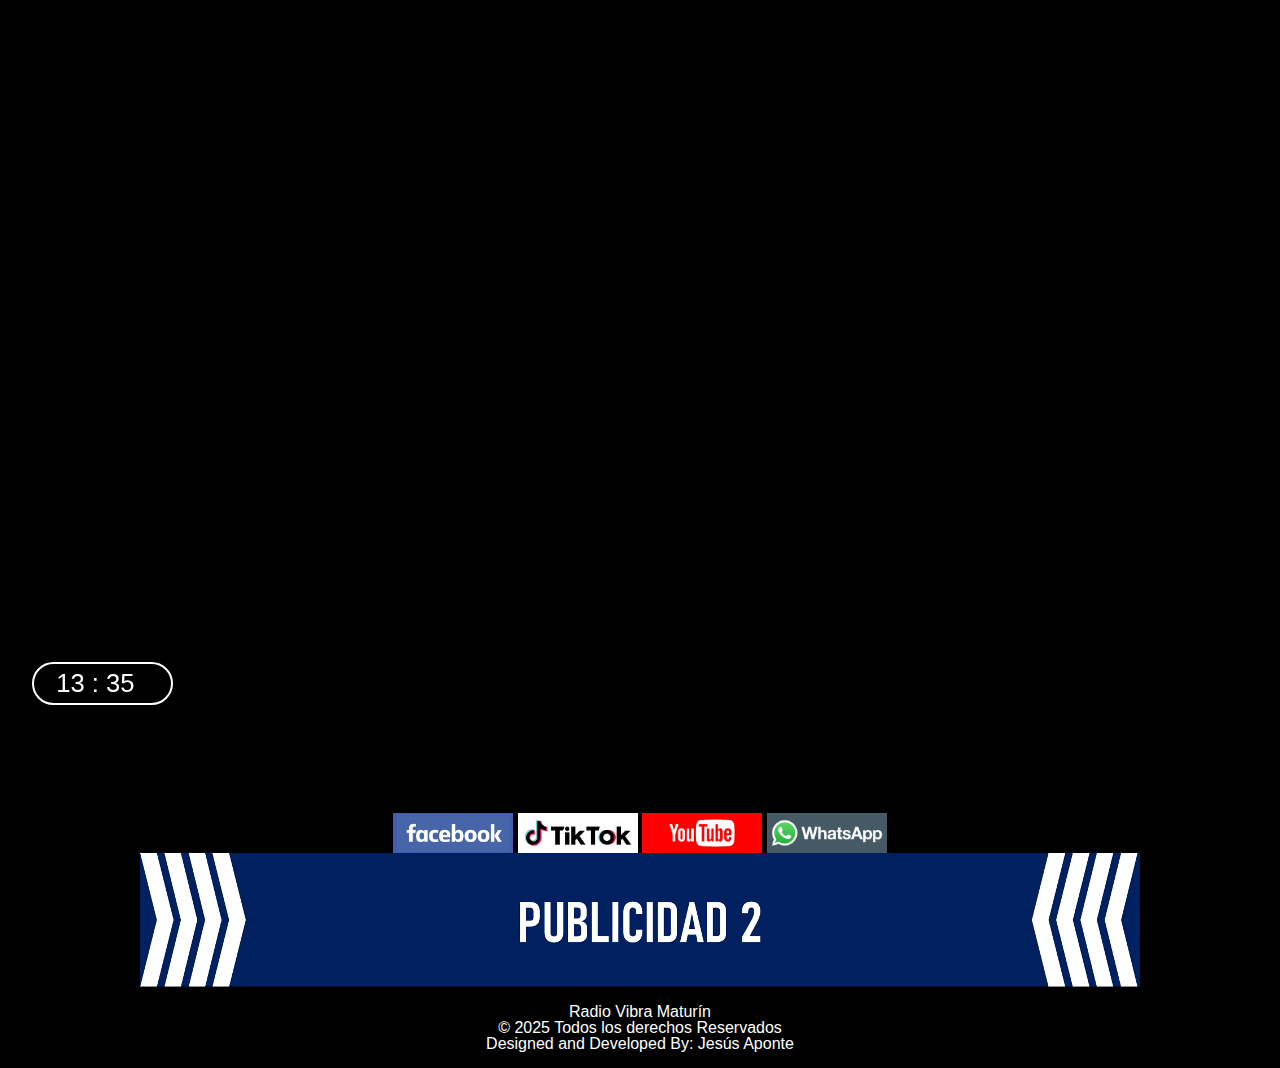
<file: index.html>
﻿<!--
	Bienvenido a Radio Vibra Maturin
	radiovibramaturin.com
	Design by: Jesús Aponte	| @jesusfcoaponte
-->
<!DOCTYPE html>
<html lang="es">
    <head>
		<!-- Google tag (gtag.js)
		<script async src="https://www.googletagmanager.com/gtag/js?id=G-M211RWMNEY"></script>
		<script>
		  window.dataLayer = window.dataLayer || [];
		  function gtag(){dataLayer.push(arguments);}
		  gtag('js', new Date());

		  gtag('config', 'G-M211RWMNEY');
		</script> -->
        <title>.::Radio Vibra Maturín::.</title>
        <meta charset="utf-8">
   		<meta name="viewport" content="width=device-width, initial-scale=1, user-scalable=no"/>
        <meta http-equiv="Cache-Control" content="max-age=2419200">
        <link rel="icon" type="image/png" href="img/cover.webp" />
        <link rel="stylesheet" href="css/font-awesome.min.css">
        <link rel="stylesheet" type="text/css" href="css/animate.css">
        <link rel="stylesheet" href="css/main.css">    
        <link rel="manifest" href="/manifest.json">
		<link rel="preload" href="img/cover.webp" as="image">
		<link rel="preload" href="img/bg_site.webp" as="image">
		<link rel="preload" href="/player.html">
		<meta name="description" content="Comuna Stereo 92.9 FM - La voz de tu comunidad">
		<meta property="og:title" content="Comuna Stereo 92.9 FM - La voz de tu comunidad">
		<meta property="og:image" content="img/cover.webp">
		<meta property="og:site_name" content="Comuna Stereo 92.9 FM - La voz de tu comunidad">
		<meta property="og:description" content="Comuna Stereo 92.9 FM - La voz de tu comunidad">
		<meta content="yes" name="apple-mobile-web-app-capable">
		<meta name="keywords" content="Vibra-Maturin, radiovibramaturin, vibramaturin, vibra maturin, radio vibra maturin, radio, musica, venezuela, cojedes, emisora, latina, romantico, informativa, divertida, integral, musical, latina, top40, fm, crossover, caribe, san carlos, caracas, valencia, maracay, republica, live, apple, blackberry, android, playstore, iphone, salsa, nuevo, retro, merengue, reguetton, varios, 24 horas, en vivo, activa, audio, player, instagram, facebook, youtube, x, tropical, @jesusfcoaponte, @radiovibramaturin, facebook, instagram, tiktok, whatsapp">
	</head>

	<style>A {text-decoration: none;}</style>

	<body>
		<style type="text/css" background-image: url(img/banner-1.png);>
			
		</style>
		<!-- Publicidad Superior 		<div class="slideshow-container">
			<div class="mySlides fade">
				<div class="numbertext"></div>
				<a class="image featured"><img src="img/banner-1.png" style="width:90%">
			</div>

			<div class="mySlides fade">
				<div class="numbertext"></div>
				<a class="image featured"><img src="img/banner-2.png" style="width:90%">
			</div>

			<div class="mySlides fade">
				<div class="numbertext"></div>
				<a class="image featured"><img src="img/banner-3.png" style="width:90%">
			</div>

			<div class="mySlides fade">
				<div class="numbertext"></div>
				<a class="image featured"><img src="img/banner-4.png" style="width:90%">
			</div>
		</div>

		 Publicidad Superior DOT
		<div style="text-align:center">
			<span class="dot"></span>
			<span class="dot"></span>
			<span class="dot"></span>
			<span class="dot"></span>
		</div>
		-->

		<iframe allowtransparency="yes" border="0" frameborder="no" width="100%" height="90%" marginheight="0px" marginwidth="0" scrolling="no" src="https://player.mipanel.stream/lunaplayer/6750" style="width:100%; height:90vh;">
		</iframe>

		<!-- widget-reloj-->
		<div class="widget-reloj">
			<iframe allowtransparency="yes" border="0" frameborder="no" height="100%" width="100%" marginheight="0px" marginwidth="0" scrolling="no" src="iframe/reloj.html" style="width:320px; height:100%;"></iframe>
		</div>

		<!-- Redes Sociales -->
        <div class="slideshow-container" style="text-align: center; line-height:0;">

        	<!-- <a href="" target="_blank">
        		<img src="img/bottom/bottom-x.png" onmouseout="this.style.opacity=1; this.filters.alpha.opacity='50';" onmouseover="this.style.opacity=0.5; this.filters.alpha.opacity='20';" style="width:120px">
        	</a> -->

        	<!-- <a href="https://www.threads.net/@comunastereofm" target="_blank">
                <img src="img/bottom/bottom-threads.png" onmouseout="this.style.opacity=1; this.filters.alpha.opacity='50';" onmouseover="this.style.opacity=0.5; this.filters.alpha.opacity='20';" alt="" title="instagram.webp/" style="width:120px">
            </a> -->

            <a href="https://www.facebook.com/people/Vibra-Maturin/pfbid033d22e1pJmUGwXenzgiFoVxzpENn4LjfDBddX6nf2KCP1zEYoaiDZAYbL4pTwve4Zl/" target="_blank">
                <img src="img/bottom/bottom-facebook.png" onmouseout="this.style.opacity=1; this.filters.alpha.opacity='50';" onmouseover="this.style.opacity=0.5; this.filters.alpha.opacity='20';" alt="" title="facebook.webp/" style="width:120px">
            </a>

            <a href="https://www.tiktok.com/@radio.vibra?_t=ZM-90rBIJSp2Tr&_r=1" target="_blank">
        		<img src="img/bottom/bottom-tiktok.png" onmouseout="this.style.opacity=1; this.filters.alpha.opacity='50';" onmouseover="this.style.opacity=0.5; this.filters.alpha.opacity='20';" style="width:120px">
        	</a>

            <a href="#" target="_blank">
                <img src="img/bottom/bottom-youtube.png" onmouseout="this.style.opacity=1; this.filters.alpha.opacity='50';" onmouseover="this.style.opacity=0.5; this.filters.alpha.opacity='20';" alt="" title="youtube.webp/" style="width:120px">
            </a>

            <a href="https://api.whatsapp.com/send?phone=584249596873&text=Hola%20estoy%20escuchando%20Vibra%20Maturín%20" target="_blank">
                <img src="img/bottom/bottom-whatsapp.png" onmouseout="this.style.opacity=1; this.filters.alpha.opacity='50';" onmouseover="this.style.opacity=0.5; this.filters.alpha.opacity='20';" alt="" title="whatsapp.webp/" style="width:120px">
            </a>

            <!-- <a href="#" target="_blank">
                <img src="img/bottom/bottom-playstore.png" onmouseout="this.style.opacity=1; this.filters.alpha.opacity='50';" onmouseover="this.style.opacity=0.5; this.filters.alpha.opacity='20';" alt="" title="googleplay.webp/" style="width:120px">
            </a> -->
        </div>

		<!-- Publicidad Inferior -->
		<div class="slideshow-container">
			<a href="#" target="_blank" class="image featured"><img src="img/publicidad-2.png" alt="" style="width:100%"></a>
		</div>

		<!-- Elfsight Instagram Feed | Untitled Instagram Feed -->
		<div>
			<!--<iframe allowtransparency="yes" border="0" frameborder="no" width="100%" height="90%" marginheight="0px" marginwidth="0" scrolling="no" src="https://97d555df93034b9ab6af91f97d3db5a2.elf.site/" style="width:100%; height:90vh;"></iframe>-->
			<script src="https://elfsightcdn.com/platform.js" async></script>
			<div class="elfsight-app-97d555df-9303-4b9a-b6af-91f97d3db5a2" data-elfsight-app-lazy></div>
		</div>

		<!-- Publicidad inferior -->
		<script>
			var slideIndex = 0;
			showSlides();

			function showSlides() {
			  var i;
			  var slides = document.getElementsByClassName("mySlides");
			  var dots = document.getElementsByClassName("dot");
			  for (i = 0; i < slides.length; i++) {
			    slides[i].style.display = "none";  
			  }
			  slideIndex++;
			  if (slideIndex > slides.length) {slideIndex = 1}    
			  for (i = 0; i < dots.length; i++) {
			    dots[i].className = dots[i].className.replace(" active", "");
			  }
			  slides[slideIndex-1].style.display = "block";  
			  dots[slideIndex-1].className += " active";
			  setTimeout(showSlides, 8000); // Change image every 2 seconds
		}
		</script>			
	</body>

    <!-- Footer -->
    <footer id="footer" style="font-family: Arial">
        <h1><a href="#">Radio Vibra Maturín</a></h1>
        <span class="copyright">&copy; 2025 Todos los derechos Reservados<br>Designed and Developed By: <a href="https://www.instagram.com/jesusfcoaponte/" target="_blank">Jesús Aponte</a></span>
    </footer>
</html>
<!--
	Gracias por visitar
	Bienvenido a Radio Vibra Maturin
	radiovibramaturin.com
	Design by: Jesús Aponte	| @jesusfcoaponte
-->
</file>
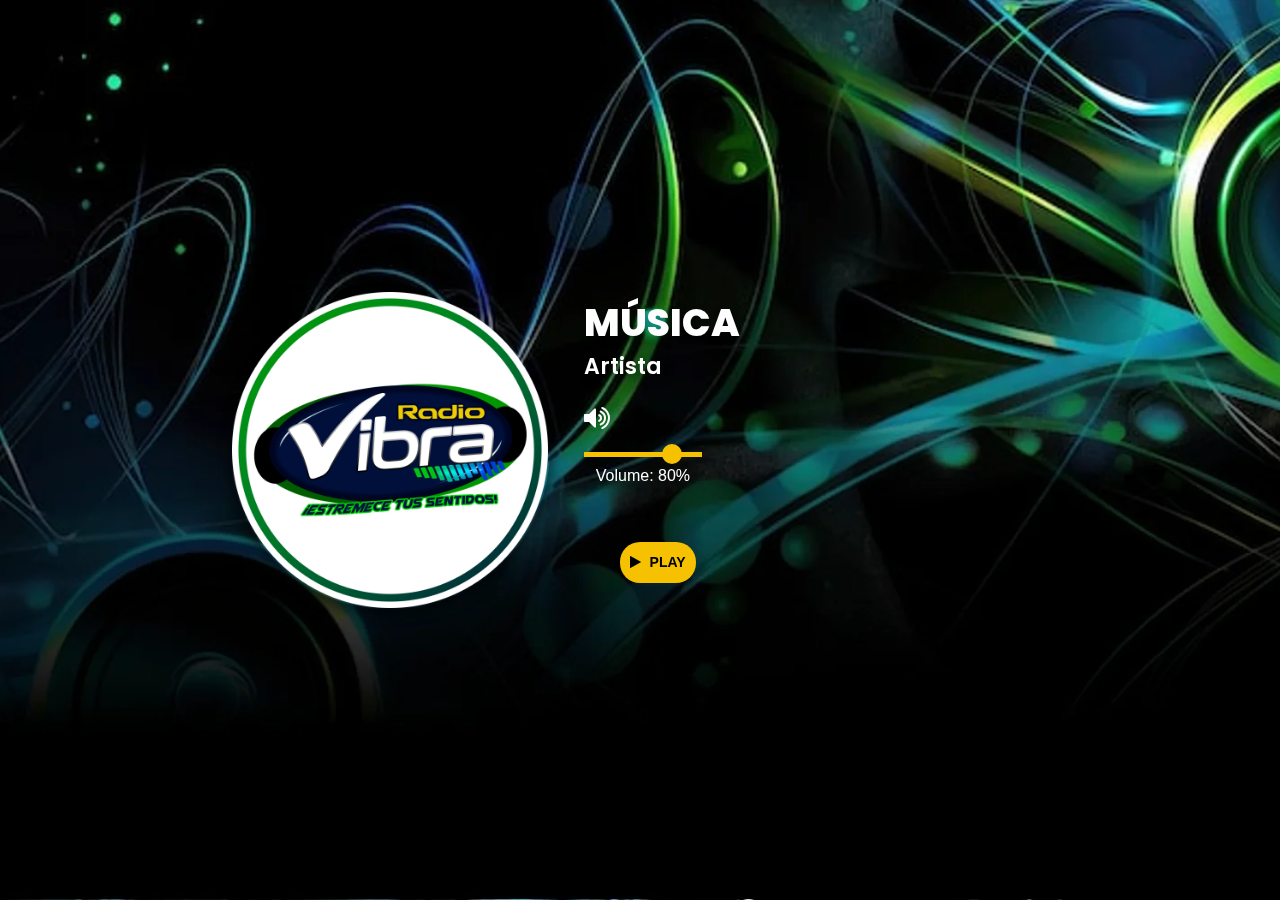
<file: player.html>
<!--Bienvenido a Radio Vibra Maturin
    radiovibramaturin.com
    Design by: Jesús Aponte | @jesusfcoaponte-->
<!DOCTYPE html>
<html lang="es">
    <head>
        <title>Radio Player</title>
        <meta charset="utf-8">
        <meta name="viewport" content="width=device-width, initial-scale=1.0">
        <link rel="icon" type="image/png" href="img/cover.png"/>
        <link rel="stylesheet" href="css/font-awesome.min.css">
        <link rel="stylesheet" type="text/css" href="css/animate.css">
        <link rel="stylesheet" href="css/style.css">    
        <link rel="manifest" href="manifest.json">
    </head>

    <body>
        <div class="cover-site">
            <div id="bgCover"></div>
            <div class="bg-mask"></div>
        </div>
        <main>
            <section id="player">
                <div class="container">
                    <div class="row web-player">
                        <div class="col-12 col-lg-10">
                            <div class="row">
                                <div class="col-12 col-md-5">
                                    <div class="cover-album">
                                        <div id="currentCoverArt"></div>
                                        <div class="watermark"></div>
                                    </div>
                                </div>
                                <div class="col-12 ml-md-auto col-md-6">
                                    <div class="row">
                                        <div class="col-12">
                                            <div class="info-current-song">
                                                <h2 id="currentSong" class="current-song text-uppercase">Música</h2>
                                                <h3 id="currentArtist" class="current-artist text-captalize">Artista</h3>
                                            </div>
                                        </div>
                                        <div class="col-12">

                                           <div class="row">
                                                <div class="col-12 col-md-6 text-center">
                                                    <div class="row volume-control">
                                                        <div class="volume-icon col-1">
                                                            <i class="fa fa-volume-up"></i>
                                                        </div>
                                                        <div class="volume-slide col-10 text-center">       
                                                            <input type="range" id="volume" step="1" min="0" max="100" value="100" onchange="updateVolume(this.value)">
                                                            <label for="volume">Volume:</label>
                                                            <span id="volIndicator">100</span>%
                                                        </div>
                                                    </div>
                                                </div> 
                                            </div>
                                            <div class="row">
                                                <div class="play-pause col-12 col-md-6 text-center">
                                                    <button  type="button" class="btn-play" onclick="togglePlay()">
                                                        <i id="playerButton" class="fa fa-play"></i> <span id="buttonPlay">PLAY</span>
                                                    </button>
                                                </div>
                                            </div>


                                        </div>
                                    </div>
                                </div>
                            </div>
                        </div>
                    </div>
                    <div class="row historic hidden">
                        <div class="col-12">
                            <h2>MÚSICAS RECENTES</h2>
                            <div class="row" id="historicSong">
                                <article class="col-12 col-md-6">
                                    <div class="cover-historic" id="cover-historic-1"></div>
                                    <div class="music-info">
                                        <div class="song">Música</div>
                                        <div class="artist">Artista</div>
                                    </div>
                                </article>
                                <article class="col-12 col-md-6">
                                    <div class="cover-historic" id="cover-historic-2"></div>
                                    <div class="music-info">
                                        <div class="song">Música</div>
                                        <div class="artist">Artista</div>
                                    </div>
                                </article>                              
                            </div>
                        </div>
                    </div>
                </div>
            </section>
        </main>
        <div class="modal fade" id="modalLyrics" tabindex="-1" role="dialog" aria-labelledby="lyricsSong" aria-hidden="true">
            <div class="modal-dialog" role="document">
                <div class="modal-content">
                    <div class="modal-header">
                        <h5 class="modal-title" id="lyricsSong">Letra</h5>
                        <button type="button" class="close" data-dismiss="modal" aria-label="Fechar">
                            <span aria-hidden="true">&times;</span>
                        </button>
                    </div>
                    
                    <div class="modal-body" id="lyric"></div>
                    <div class="modal-footer">
                        <button type="button" class="btn btn-success" data-dismiss="modal">Fechar</button>
                    </div>
                </div>
            </div>
        </div>
        <script type="text/javascript" src="https://code.jquery.com/jquery-3.2.1.min.js"></script>
        <script type="text/javascript" src="https://cdnjs.cloudflare.com/ajax/libs/popper.js/1.12.3/umd/popper.min.js"></script>
        <script type="text/javascript" src="js/bootstrap.min.js"></script>
        <script type="text/javascript" src="js/script.js"></script>
        <script>
            if ('serviceWorker' in navigator) {
              window.addEventListener('load', function() {
                navigator.serviceWorker.register('/service-worker.js')
                  .then(function(registration) {
                    console.log('Service Worker registrado com sucesso:', registration);
                  }, function(err) {
                    console.log('Falha ao registrar o Service Worker:', err);
                  });
              });
            }
          </script>      
    </body>

</html>
</file>
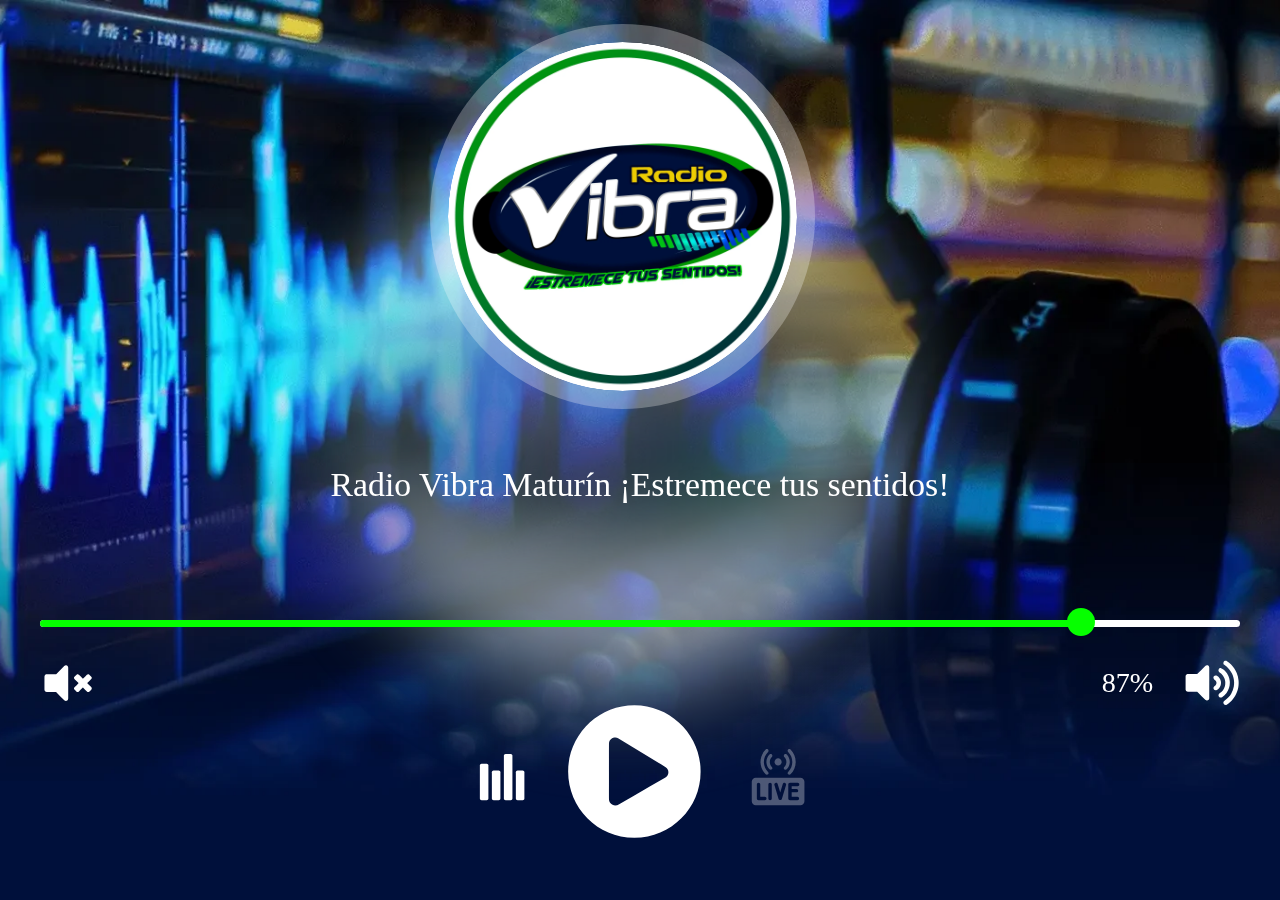
<file: player/player-radiovibramaturin.html>
﻿<!--
	Radio Vibra Maturín ¡Estremece tus sentidos!
	www.radiovibramaturin.com
	Design by: Jesús Aponte	| @jesusfcoaponte
-->
<head>
	<title>.::Player - Radio Vibra Maturín::.</title>
	<link rel="shortcut icon" type="image/png" href="">
	<meta charset="utf-8"/>
	<link rel="stylesheet" href="../css/main.css"/>
	<link rel="stylesheet" href="../css/fonts-styles.css"/>
	<link rel="preload" href="../js/jquery-3.2.1.min.js" as="script">
	<link rel="preload" href="../js/lunaplayer-full.js" as="script">
	<link rel="preload" href="../img/background.webp" as="image">
	<link rel="preload" href="../img/cover.webp" as="image">
	<link rel="preload" href="../img/cover.png" as="image">
</head>
<body style="background: url(../img/background.webp) bottom / cover no-repeat;">

<center><div id="lunaradio" style="width:100%; height:100vh;">Cargando Vibra Radio...</div></center>
	<script src="../js/jquery-3.2.1.min.js"></script>
	<script src="../js/lunaplayer-full.js"></script>
	<script>
	jQuery(document).ready(function($) {
		$("#lunaradio").lunaradio({
			token: "600lIPN",
			userinterface: "big",
		    fontcolor: "#FFFFFF",
		    hightlightcolor: "#06ff00",
		    fontname: "Be Vietnam",
		    googlefont: "Be Vietnam:wght@100",
		    fontratio: "0.3",
		    radioname: "Radio Vibra Maturín ¡Estremece tus sentidos!",
		    scroll: "true",
		    coverimage: "../img/cover.webp",
		    onlycoverimage: "false",
		    usevisualizer: "real",
		    coverstyle: "animated",
		    visualizertype: "1",
		    multicolorvisualizer: "true",
		    color1: "#FFFFFF",
		    color2: "#FFFFFF",
		    color3: "#FFFFFF",
		    color4: "#FFFFFF",
		    itunestoken: "",
		    corsproxy: "",
		    streamurl:"https://radio.mipanel.stream:6750",
		    ownmetadataurl: "https://radio.mipanel.stream:6750",
		    streamtype: "shoutcast2",
		    shoutcastpath: "/stream",
		    shoutcastid: "1",
		    metadatainterval: "5000",
		    volume: "100",
		    debug: "false",
		    usestreamcorsproxy: "false",
		    autoplay:"true",
		});
	});
	</script>

	<!-- widget-reloj 
	<div class="widget-reloj">
		<h4></h4>
		<iframe allowtransparency="yes" border="0" frameborder="no" height="100%" width="100%" marginheight="0px" marginwidth="0" scrolling="no" src="../iframe/reloj.html" style="width:550px; height:150px; min-width: 550px;"></iframe>
	</div>-->
	
	<script language="JavaScript" type="text/javascript">
	function click(){
	if(event.button==2){
	alert('Radio Vibra Maturín ¡Estremece tus sentidos!');
	}
	}
	document.onmousedown=click
	//-->
	</script>
</body>
<!--
	Gracias por visitar
	Radio Vibra Maturín ¡Estremece tus sentidos!
	www.radiovibramaturin.com
	Design by: Jesús Aponte	| @jesusfcoaponte
-->
</file>
<file: css/fonts-styles.css>
@font-face{ 
font-family:rimouski sb;
src: url("rimouski sb.ttf");
}

@font-face {
  font-family: 'icomoon';
  src:  url('fonts/icomoon.eot?i226ha');
  src:  url('fonts/icomoon.eot?i226ha#iefix') format('embedded-opentype'),
    url('fonts/icomoon.ttf?i226ha') format('truetype'),
    url('fonts/icomoon.woff?i226ha') format('woff'),
    url('fonts/icomoon.svg?i226ha#icomoon') format('svg');
  font-weight: normal;
  font-style: normal;
}

[class^="icon-"], [class*=" icon-"] {
  /* use !important to prevent issues with browser extensions that change fonts */
  font-family: 'icomoon' !important;
  speak: none;
  font-style: normal;
  font-weight: normal;
  font-variant: normal;
  text-transform: none;
  line-height: 1;

  /* Better Font Rendering =========== */
  -webkit-font-smoothing: antialiased;
  -moz-osx-font-smoothing: grayscale;
}

.icon-facebook:before {
  content: "\ea90";
}
.icon-instagram:before {
  content: "\ea92";
}
.icon-twitter:before {
  content: "\ea96";
}
.icon-youtube:before {
  content: "\ea9d";
}
</file>
<file: css/main.css>
@import url("https://fonts.googleapis.com/css?family=Source+Sans+Pro:300,900");
@import url('https://fonts.googleapis.com/css?family=Share:400i,700i');
@import url("font-awesome.min.css");

/*
	Bienvenido a Sensación Radio - Más Radio, Más Música
	www.sensacionradiofm.com
	Design by: Jesús Aponte	| @jesusfcoaponte
*/

html, body, div, span, applet, object,
iframe, h1, h2, h3, h4, h5, h6, p, blockquote,
pre, a, abbr, acronym, address, big, cite,
code, del, dfn, em, img, ins, kbd, q, s, samp,
small, strike, strong, sub, sup, tt, var, b,
u, i, dl, dt, dd, ol, ul, li, fieldset,
form, label, legend, table, caption, tbody,
tfoot, thead, tr, th, td, article, aside,
canvas, details, embed, figure, figcaption,
footer, header, hgroup, menu, nav, output, ruby,
section, summary, time, mark, audio, video {
	margin: 0;
	padding: 0;
	border: 0;
	font-size: 100%;
	font: inherit;
	vertical-align: baseline;
	color: #ffffff
}

article, aside, details, figcaption, figure,
footer, header, hgroup, menu, nav, section {
	display: block;}
* {
	margin: 0;
	padding: 0;
	-webkit-box-sizing: border-box;
	-moz-box-sizing: border-box;
	box-sizing: border-box;
}

@font-face {
  font-family: Share;
  font-weight: normal;
  font-style: normal;
  font-display: Share;
}


body {
	line-height: 1;

}

h2 {
	color: #f1f1f8;
	font: 700 1.7rem/1.7rem "Montserrat", sans-serif;
}

h3 {
	color: #f1f1f8;
	font: 700 1rem/1rem "Montserrat", sans-serif;
}

div {
	align-content: center;
	align-items: center;
	text-align: center;
}

#padre {
	position: relative;
}

#uno {
	position: absolute;
}

.imagen-container {
    max-width: 1000px;
    max-height: 1000px;
    position: relative;
    margin: auto;
}

.imagen:hover {
	filter: opacity(.8);
}

	/* Carrusel */
	* {box-sizing: border-box;}
	      body {font-family: Verdana, sans-serif;}
	      .mySlides {display: none;}
	      img {vertical-align: middle;}

      /* Slideshow container */
      .slideshow-container {
        max-width: 1000px;
        max-height: 300px;
        position: relative;
        margin: auto;
      }

      /* Caption text */
      .text {
        color: #f2f2f2;
        font-size: 15px;
        padding: 8px 12px;
        position: absolute;
        bottom: 8px;
        width: 100%;
        text-align: center;
      }

      /* Number text (1/3 etc) */
      .numbertext {
        color: #f2f2f2;
        font-size: 12px;
        padding: 8px 12px;
        position: absolute;
        top: 0;
      }

      @-webkit-keyframes fade {
        from {opacity: .4} 
        to {opacity: 1}
      }

      /* On smaller screens, decrease text size */
      @media only screen and (max-width: 300px) {
        .text {font-size: 11px}
      }

	/*Widget Reloj*/
	.widget-reloj {
		position: absolute;
		left: 0;
		top: 70%;
		display: flex;
		flex-direction: column;
		align-items: flex-end;
		z-index: 100;
	}

/* Footer */

	#footer {
		font-family: Share;
		color: #fff;
		padding: 1em 0 1em 0 ;
		color: #b0b0b0;
		text-align: center;
	}


		#footer a {
			color: inherit;
			border-bottom-color: #b0b0b0;
		}

			#footer a:hover {
				color: #4696e5;
			}

ol, ul {
	list-style: none;
}

blockquote, q {
	quotes: none;
}

	blockquote:before, blockquote:after, q:before, q:after {
		content: '';
		content: none;
	}

table {
	border-collapse: collapse;
	border-spacing: 0;
}

body {
	-webkit-text-size-adjust: none;
}

mark {
	background-color: transparent;
	color: inherit;
}

input::-moz-focus-inner {
	border: 0;
	padding: 0;
}

input, select, textarea {
	-moz-appearance: none;
	-webkit-appearance: none;
	-ms-appearance: none;
	appearance: none;
}


/* Basic */
body {
	background-image: url(../img/cover.webp);
	width: 100%;
	background: #000000;	/*  */

}

/* Mobile (Portrait) */

	@media screen and (max-width: 480px) {

		/* BG */

			@-moz-keyframes bg {
				0% {
					-moz-transform: translate3d(0,0,0);
					-webkit-transform: translate3d(0,0,0);
					-ms-transform: translate3d(0,0,0);
					transform: translate3d(0,0,0);
				}

				100% {
					-moz-transform: translate3d(-412.5px,0,0);
					-webkit-transform: translate3d(-412.5px,0,0);
					-ms-transform: translate3d(-412.5px,0,0);
					transform: translate3d(-412.5px,0,0);
				}

	}

		@-webkit-keyframes bg {
			0% {
				-moz-transform: translate3d(0,0,0);
				-webkit-transform: translate3d(0,0,0);
				-ms-transform: translate3d(0,0,0);
				transform: translate3d(0,0,0);
			}

			100% {
				-moz-transform: translate3d(-412.5px,0,0);
				-webkit-transform: translate3d(-412.5px,0,0);
				-ms-transform: translate3d(-412.5px,0,0);
				transform: translate3d(-412.5px,0,0);
			}
			}

		@-ms-keyframes bg {
			0% {
				-moz-transform: translate3d(0,0,0);
				-webkit-transform: translate3d(0,0,0);
				-ms-transform: translate3d(0,0,0);
				transform: translate3d(0,0,0);
			}

			100% {
				-moz-transform: translate3d(-412.5px,0,0);
				-webkit-transform: translate3d(-412.5px,0,0);
				-ms-transform: translate3d(-412.5px,0,0);
				transform: translate3d(-412.5px,0,0);
			}
		}

		@keyframes bg {
			0% {
				-moz-transform: translate3d(0,0,0);
				-webkit-transform: translate3d(0,0,0);
				-ms-transform: translate3d(0,0,0);
				transform: translate3d(0,0,0);
			}

			100% {
				-moz-transform: translate3d(-412.5px,0,0);
				-webkit-transform: translate3d(-412.5px,0,0);
				-ms-transform: translate3d(-412.5px,0,0);
				transform: translate3d(-412.5px,0,0);
			}
		}

/*
	Gracias por visitar
	Sensación Radio - Más Radio, Más Música
	www.sensacionradiofm.com
	Design by: Jesús Aponte	| @jesusfcoaponte
*/
</file>
<file: css/style.css>
@charset 'utf-8';

@import url('https://fonts.googleapis.com/css2?family=Poppins:ital,wght@1,300;1,800&display=swap');
@import url('bootstrap.min.css');

html, body {
    height: 100%;
}

body {
    display: flex;
    flex-flow: row;
    justify-content: center;
    overflow-x: hidden;
}


.cover-site {
    min-width: 100%;
    min-height: 100%;
    position: fixed;
    background: url('../img/bg_site.webp') no-repeat;
    background-position: center;
    background-size: cover;
    transition: background-image 1s;
    background-attachment: fixed;
}

/* FONDO DESENFOQUE */

#bgCover {
    height: 100%;
    width: 100%;
    position: absolute;
    background-repeat: no-repeat;
    background-size: cover;
    background-position: center 20%;
    -webkit-filter: blur(20px);
    filter: blur(20px);
    transition: all .5s linear;
    transform: scale(2.2); 
    z-index: 1;
}

.bg-mask {
    min-width: 100%;
    min-height: 100%;
    position: absolute;
     background-color: rgba(0,0,0,0.0);
    z-index: 2;
}

.web-player {
    height: 100%;
    color: #fefefe;
    padding: 5px;
    position: relative;
    z-index: 3;
    margin-top: 25px;
}

.cover-album {
    max-width: 80%;
    margin: auto;
    background: url('../img/cover.webp') no-repeat;
    background-size: cover;
    border: 2px solid transparent;
    box-shadow: 0px 5px 10px 3px rgba(0, 0, 0, 0.4);
    transition: background-image 1s;
    border-radius: 10px;
    margin-bottom: 15px;
}

#currentCoverArt {
    width: 100%;
    height: 100%;
    background-size: cover;
    background-position: center;
    background-repeat: no-repeat;
    border-radius: 10px;
    transition: background-image 1s;
}


.logo {
    display: none;
}

.info-current-song {
    font-family: 'Poppins', sans-serif;
    text-align: center;
}

.info-current-song h2 {
    font-size: 38px;
    text-transform: uppercase;
    font-weight: 800;
    text-shadow: 4px 4px 8px rgba(0, 0, 0, 0.5);
   
}

.info-current-song h3 {
    font-size: 22px;
    font-weight: 600;
    text-shadow: 4px 4px 8px rgba(0, 0, 0, 0.5);
}

.current-song {
    text-shadow: 4px 4px 8px rgba(0, 0, 0, 0.5);

}

.current-artist {
    text-shadow: 4px 4px 8px rgba(0, 0, 0, 0.5);

}

.play-pause {
    font-size: 65px;
}

.play-pause i {
    cursor: pointer;
}

.volume-icon {
    font-size: 28px;
    margin-top: -5px;
}

.volume-slide {
     /* Adicionando sombra */
     text-shadow: 4px 4px 8px rgba(0, 0, 0, 0.5);
}

.volume-control {
    display: none;
}

.vagalume a {
    color: #fefefe;
    text-decoration: underline;
}

.lyrics {
    text-transform: uppercase;
    text-decoration: none;
    color: #fefefe;
    font-size: 1em;
    font-weight: 400;
    outline: none;
    transition: .3s;
    text-shadow: 4px 4px 8px rgba(0, 0, 0, 0.5);
}

.lyrics:active {
    text-decoration: none;
    color: #fefefe;
}

.lyrics:visited {
    text-decoration: none;
    color: #fefefe;
}

.modal-content {
    background-color: rgba(0, 0, 0, 0.8);
    color: #fefefe !important;
    border-radius: 20px;
}

.modal-content .btn {
    border-radius: 20px;
    background-color: #00E1E7;
}

.hidden {
    display: none; 
  }

/* Chrome */
input[type=range] {
    appearance: none;
    background: #F6C100;
    width: 100%;
}

input[type=range]:focus {
    outline: none;
}

input[type=range]::-webkit-slider-runnable-track {
    width: 100%;
    height: 5px;
    cursor: pointer;
    animation: 0.2s;
    box-shadow: 0px 0px 0px #000000, 0px 0px 0px #0d0d0d;
    background: #F6C100;
}

input[type=range]::-webkit-slider-thumb {
    box-shadow: 0px 0px 0px #000000, 0px 0px 0px #0d0d0d;
    height: 20px;
    width: 20px;
    border-radius: 50%;
    background: #F6C100;
    cursor: pointer;
    -webkit-appearance: none;
    margin-top: -8px;
}

/* Firefox */
input[type=range]::-moz-range-track {
    width: 100%;
    height: 5px;
    cursor: pointer;
    animation: 0.2s;
    box-shadow: 0px 0px 0px #000000, 0px 0px 0px #0d0d0d;
    background: #F6C100;
}

input[type=range]::-moz-range-thumb {
    box-shadow: 0px 0px 0px #000000, 0px 0px 0px #0d0d0d;
    border: 0px solid #000000;
    height: 20px;
    width: 20px;
    border-radius: 50%;
    background: #F6C100;
    cursor: pointer;
}

/* IE e Edge */
input[type=range]::-ms-track {
    width: 100%;
    height: 5px;
    cursor: pointer;
    animation: 0.2s;
    background: transparent;
    border-color: transparent;
    border-width: 10px 0;
    top: -10px;
    color: #F6C100;
}

input[type=range]::-ms-fill-lower {
    background: #F6C100;
    border: 0px solid #000101;
    box-shadow: 0px 0px 0px #000000, 0px 0px 0px #0d0d0d;
}

input[type=range]::-ms-fill-upper {
    background: #F6C100;
    border: 0px solid #000101;
    box-shadow: 0px 0px 0px #000000, 0px 0px 0px #0d0d0d;
}

input[type=range]::-ms-thumb {
    box-shadow: 0px 0px 0px #000000, 0px 0px 0px #0d0d0d;
    border: 0px solid #000000;
    height: 20px;
    width: 20px;
    border-radius: 50%;
    background: #F6C100;
    cursor: pointer;
}


.historic h2 {
    color: #fefefe;
    border-bottom: 2px solid #F6C100;
    font-size: 18px;
    font-weight: bold;
    text-transform: uppercase;
    margin: 10px 0;
    text-shadow: 4px 4px 8px rgba(0, 0, 0, 0.5);
    
}


/* ZONA FONDO CANCIONES SONADAS */

.historic article {
    margin: 5px 0;
    padding: 10px;
    background-color: none;
}

.historic .cover-historic { 
    width: 95px;
    height: 95px;
    margin-right: 15px;
    float: left;
    border-radius: 100px;
    background: url('../img/cover.webp') no-repeat;
    background-size: cover;
    border: 2px solid #fefefe;
   
    box-shadow: 1px 2px 5px rgba(0, 0, 0, 0.3);
    transition: background-image 1s;
}

/* COLOR TEXTO INFO ARTISTA */
.historic .music-info {
    color: white;
    font-family: 'Poppins', sans-serif;
    text-shadow: 4px 4px 8px rgba(0, 0, 0, 0.5);
}


/* COLOR TEXTO CANCION */

.historic .music-info .song {
    width: 100%;
    font-weight: bold;
    font-size: 20px;
    text-transform: uppercase;
    margin-bottom: -5px;
    color: white;
    text-shadow: 4px 4px 8px rgba(0, 0, 0, 0.5);
}

@media(max-width: 370px) {
    .volume-control {
        display: flex;
    }

    .cover-album {
        border-radius: 100%;
        margin: 10px auto;
        width: 100px;
        height: 100px;
    }
}

@media(min-width: 371px) {
    .volume-control {
        display: flex;
    }

    .cover-album {
        border-radius: 100%;
        margin: 10px auto;
        width: 120px;
        height: 120px;
    }

    .call-lyrics {
        margin-top: 20px;
    }
}

@media(min-width: 576px) {
    .volume-control {
        display: flex;
    }

    .cover-album {
        border-radius: 100%;
        margin: 10px auto;
        width: 180px;
        height: 180px;
    }

    .call-lyrics {
        margin-top: 20px;
    }
}

@media(min-width: 768px) {
    body {
        align-items: center;
    }

    .h1-logo {
        text-align: center;
    }

    .logo {
        display: block;
        z-index: 2;
    }

    .logo img {
        max-width: 200px;
    }

    .web-player {
        height: auto;
        margin-top: 0;
    }

    .cover-album {
        margin: 10px auto;
        min-width: 320px;
        height: 320px;
    }

    .logo img {
        max-width: 300px;
        margin: 65px 0;
    }

    .info-current-song {
        margin-top: 20px;
        text-align: left;
    }

    .volume-control {
        margin-top: 10%;
    }
}

#buttonPlay {
    padding-left: 5px;
}
#playerButton {
    color: black;
}
.play-pause i {
    cursor: pointer;
}
.btn-play {
    background-color: #F6C100;
    border: none;
    color: black;
    padding: 10px 10px; /* Reduzindo o preenchimento */
    font-size: 14px; /* Reduzindo o tamanho da fonte */
    font-weight: bold;
    cursor: pointer;
    border-radius: 20px;
    width: auto; /* Largura automática */
    transition: transform .2s;
    box-shadow: 1px 3px #30303022;
}

.btn-play:focus {outline:0;}

.btn-play:hover {
    box-shadow: 1px 5px #30303022;
    transform: scale(1.1);
}

.close{
    color: white;
}
</file>
